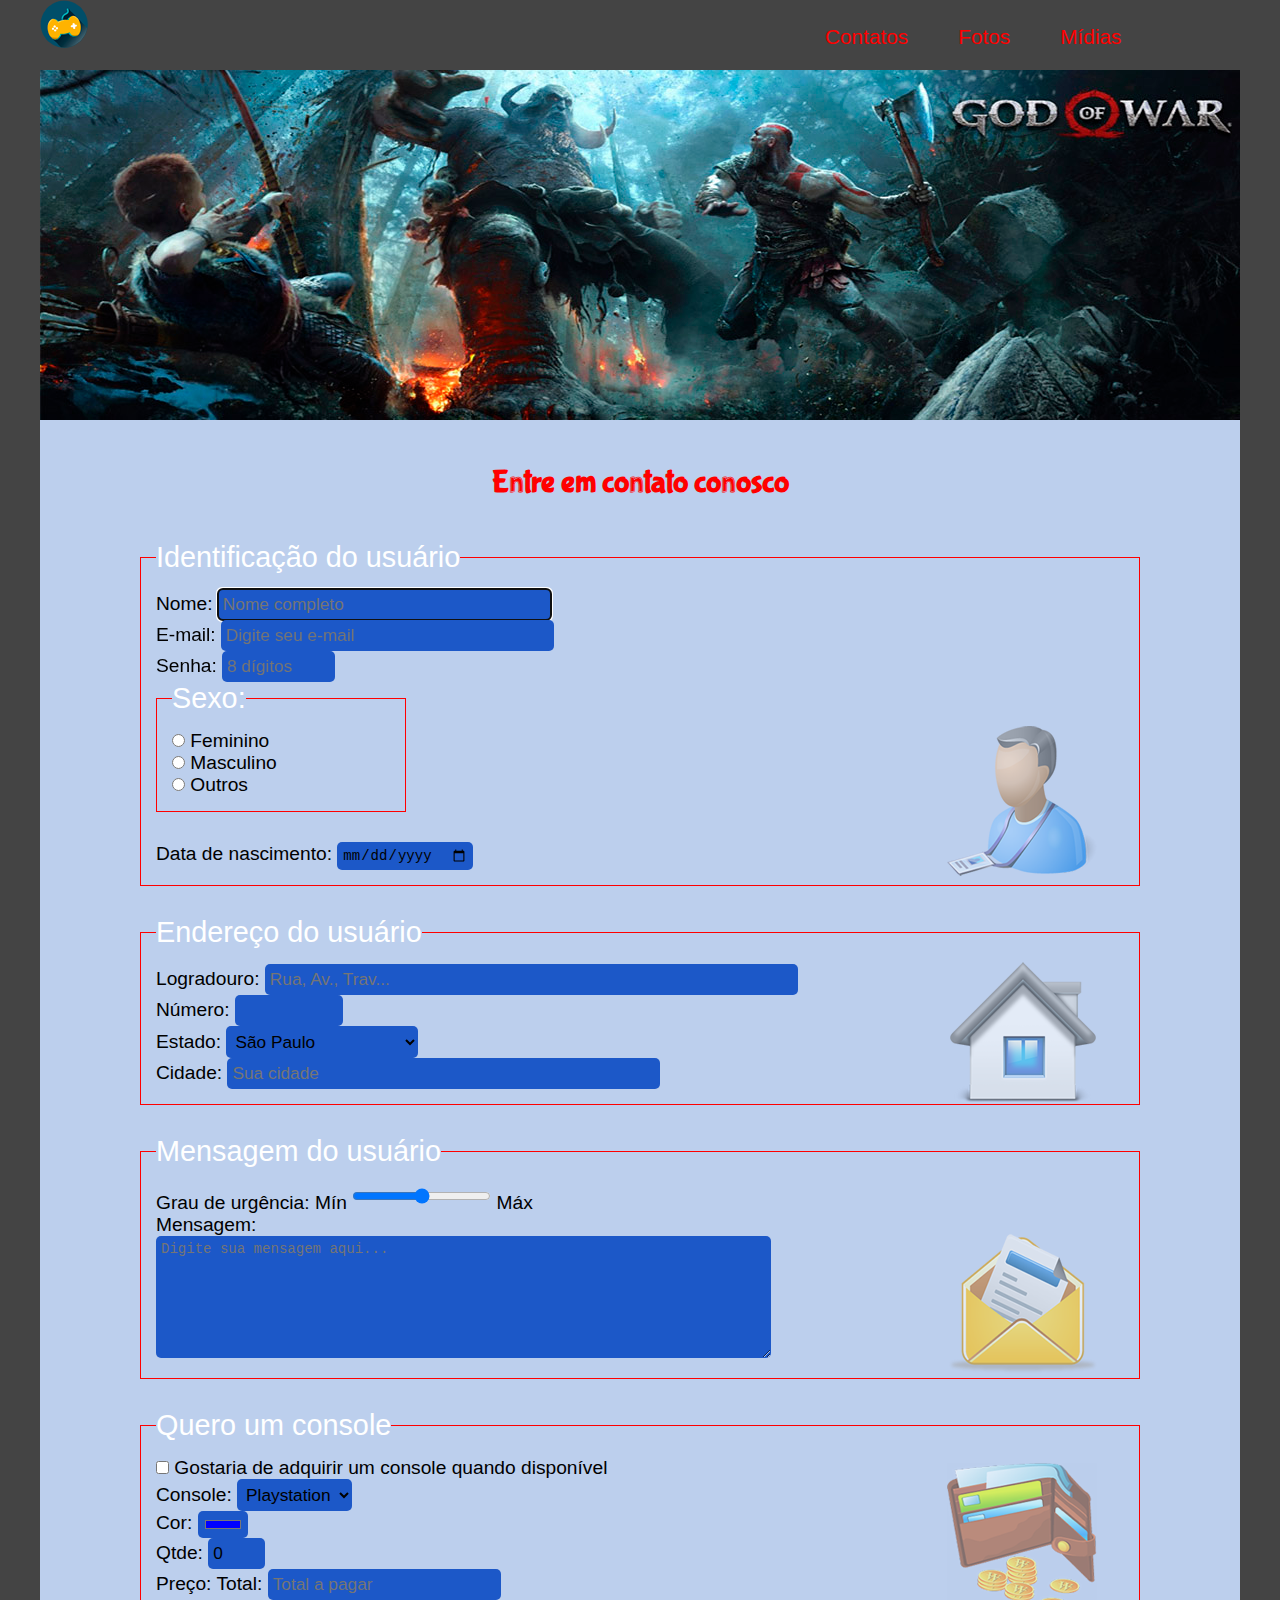
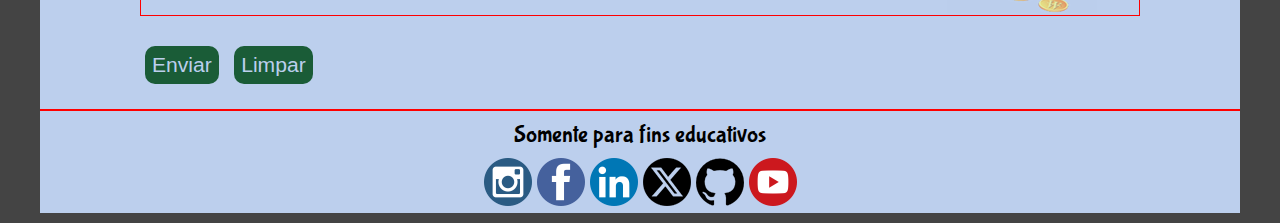
<file: formulario/index.html>
<!DOCTYPE html>
<html lang="pt-br">

<head>
    <meta charset="UTF-8">
    <meta name="viewport" content="width=device-width, initial-scale=1.0">
    <meta name="keywords"
        content="Aqui, você, escolhe, as palavras, chave, ou, chaves em conjunto, também, funciona, ok?...">
    <meta name="description" content="Aqui você encontra conteúdos...">
    <title>Games</title>
    <link rel="shortcut icon" href="img/favicon.ico" type="image/x-icon">
    <link rel="stylesheet" href="style.css">
</head>

<body>
    <!-- Interface geral antigo CONTAINER-->
    <div id="interface">
        <!-- Cabeçalho -->
        <header class="topo">
            <!-- Image logo-->
            <img src="img/logo.png" alt="Aqui está o logo, um controle de videogame"    >
            <!-- Navegação - menu com -->
            <nav class="menu">
                <ul>
                    <li><a href="index.html">Contatos</a></li>
                    <li><a href="fotos.html">Fotos</a></li>
                    <li><a href="midias.html">Mídias</a></li>
                </ul>
            </nav>

        </header>

        <div class="banner_anime">

            <img src="img/banner1.jpg" alt="Jogo God of War" title="Kratos" id="anime1">
            <img src="img/banner2.jpg" alt="Jogo God of War" title="Kratos" id="anime2">
        </div>

        <h1>Entre em contato conosco</h1>
        <!-- FORMULÁRIO -->
        <form action="maiolto:denis@email.com" method="post">
            <fieldset class="usuario"> <!-- Conjunto de campos -->
                <legend>Identificação do usuário</legend>
                <p>
                    <label for="cnome">Nome:</label>
                    <input type="text" name="nome" id="cnome" size="30" maxlength="50" placeholder="Nome completo"
                        required autofocus>
                    <!-- size = tamanho do campo | maxlength = quantidade maxima de caracteres | placeholder = texto dentro do input | required = obrigatório o preenchimento do campo | autofocus = campo de preenchimento já selecionado-->
                </p>

                <p>
                    <label for="cemail">E-mail:</label>
                    <!-- Quando type e-mail o navegador obrigad o preenchimento de um @ no campo-->
                    <input type="email" name="email" id="cemail" size="30" maxlength="50"
                        placeholder="Digite seu e-mail" required>
                </p>

                <p>
                    <!-- quando type password/senha o navegador esconde os caracteres que são digitados com *******-->
                    <label for="csenha">Senha:</label>
                    <input type="password" name="senha" id="csenha" size="8" maxlength="8" placeholder="8 dígitos"
                        required>
                </p>

                <fieldset class="sexo">
                    <!--Quando radio são bolinhas de seleção única, mas o campo name deve ser igual nas opções deste campo-->
                    <legend>Sexo:</legend>
                    <p>
                        <input type="radio" name="sexo" id="cfem">
                        <label for="cfem"> Feminino</label>
                    </p>
                    <p>
                        <input type="radio" name="sexo" id="cmasc">
                        <label for="cmasc"> Masculino</label>
                    </p>
                    <p>
                        <input type="radio" name="sexo" id="coutros">
                        <label for="coutros"> Outros</label>
                    </p>
                </fieldset>

                <p>
                    <!-- quando type date o navegador sugere um calendário e padroniza o tipo de preenchimento no campo DD/MM/AAAA-->
                    <label for="cnasc">Data de nascimento:</label>
                    <input type="date" name="nasc" id="cnasc" maxlength="8">
                </p>
            </fieldset>
            <fieldset class="endereco">
                <legend>Endereço do usuário</legend>

                <p>
                    <label for="crua">Logradouro:</label>
                    <input type="text" name="rua" id="crua" size="50" maxlength="50" placeholder="Rua, Av., Trav...">
                </p>

                <p>
                    <label for="cnum">Número:</label>
                    <input type="number" name="num" id="cnum" min="0" max="999999">
                </p>

                <p>
                    <label for="cest">Estado:</label>
                    <select name="est" id="cest">
                        <optgroup label="Região Sudeste">
                            <option value="SP">São Paulo</option>
                            <option value="RJ">Rio de Janeiro</option>
                            <option value="MG">Minas Gerais</option>
                            <option value="ES">Espirito Santo</option>
                        </optgroup>

                        <optgroup label="Região Sul">
                            <option value="SC">Santa Catarina</option>
                            <option value="PR">Paraná</option>
                            <option value="RS">Rio Grande do Sul</option>
                        </optgroup>
                    </select>
                </p>
                <p>
                    <label for="ccid">Cidade:</label>
                    <input type="text" name="cid" id="ccid" size="40" maxlength="40" placeholder="Sua cidade">
                </p>
            </fieldset>
            <fieldset class="mensagem">
                <legend>Mensagem do usuário</legend>
                <p>
                    <label for="curg">Grau de urgência:</label>
                    Mín <input type="range" name="urg" id="curg" min="0" max="10" step="1"> Máx
                </p>

                <p>
                    <label for="cmsg">Mensagem:</label>
                </p>

                <p>
                    <textarea name="msg" id="cmsg" cols="70" rows="7" placeholder="Digite sua mensagem aqui..."
                        required></textarea>
                </p>
            </fieldset>
            <fieldset class="pedido">
                <legend>Quero um console</legend>
                <p>
                    <input type="checkbox" name="ped" id="cped">
                    <label for="cped">Gostaria de adquirir um console quando disponível</label>
                </p>
                <p>
                    <label for="ccon">Console:</label>
                    <select name="game" id="ccon">
                        <option value="Ps">Playstation</option>
                        <option value="Xbox">Xbox</option>
                        <option value="NES">Nintendo</option>
                    </select>
                </p>
                <p>
                    <label for="ccor">Cor:</label>
                    <input type="color" name="cor" id="ccor" value="#0000FF">
                </p>

                <p>
                    <label for="cqtde">Qtde:</label>
                    <input type="number" name="qtde" id="cqtde" min="0" max="5" value="0" oninput="calc_total()">
                </p>
                <p>
                    <label for="ctot">Preço: Total:</label>
                    <input type="text" name="tot" id="ctot" placeholder="Total a pagar" readonly>
                </p>
            </fieldset>
            
            <button type="submit" name="enviar" class="btn">Enviar</button>
            <button type="reset" name="limpar" class="btn">Limpar</button>
        </form>

        <footer id="rodape">
            <p>
                Somente para fins educativos
            </p>
            <p>
                <a href="https://www.instagram.com/" target="_blank"><img src="img/instagram.png" alt="Instagram"></a>
                <a href="https://www.facebook.com/?locale=pt_BR" target="_blank"><img src="img/facebook.png" alt="Facebook"></a>
                <a href="https://br.linkedin.com/" target="_blank"><img src="img/linkedin.png" alt="Linkedin"></a>
                <a href="https://twitter.com/?lang=pt-br" target="_blank"><img src="img/x_twitter.png" alt="X - Twitter"></a>
                <a href="https://github.com/" target="_blank"><img src="img/github.png" alt="GitHub"></a>
                <a href="https://youtube.com/" target="_blank"><img src="img/youtube.png" alt="GitHub"></a>
            </p>
        </footer>
    </div>
    <script src="funcoes.js"></script>
</body>

</html>
</file>
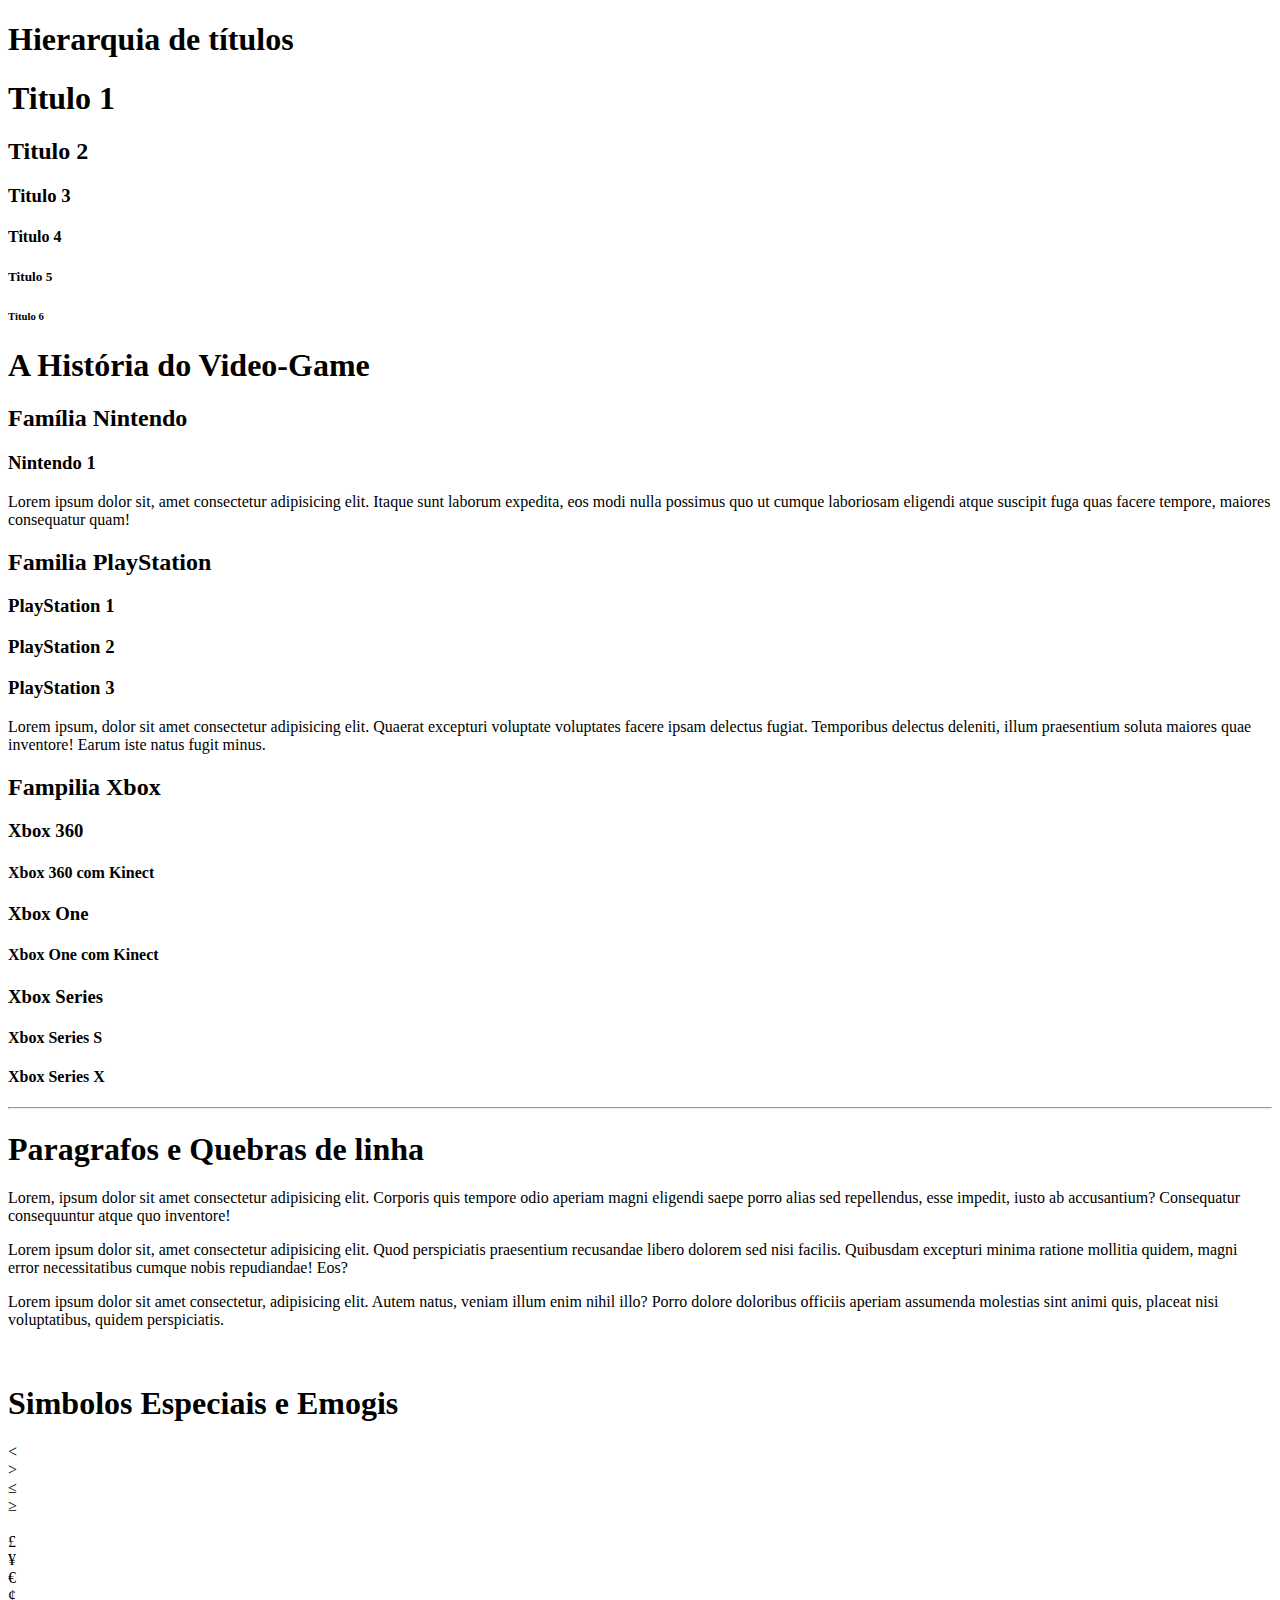
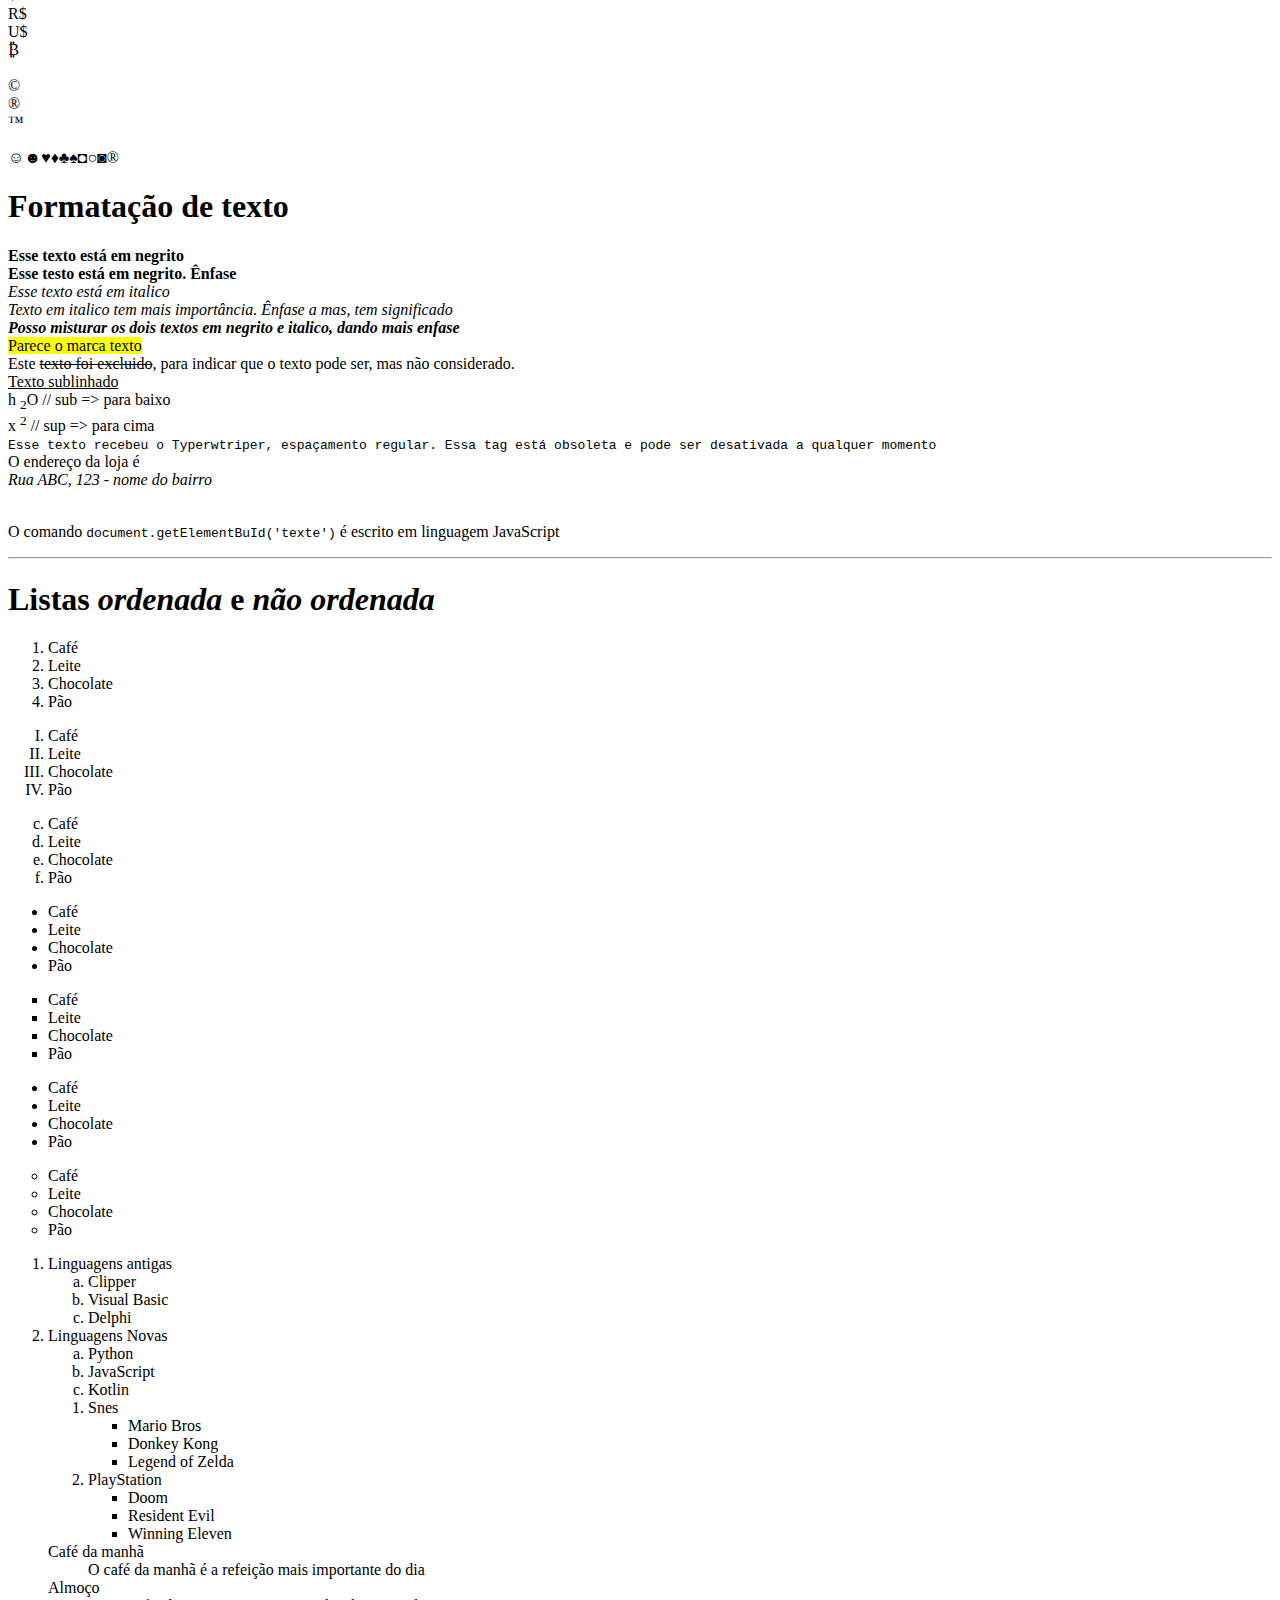
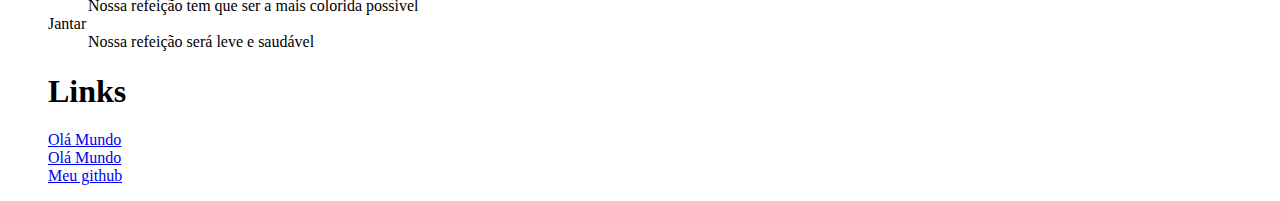
<file: estilo.html>
<!DOCTYPE html>
<html lang="pt-br">
<head>
    <meta charset="UTF-8">
    <meta name="viewport" content="width=device-width, initial-scale=1.0">
    <meta name="description" content="">
    <meta name="keywords" content="">
    <title>estilos de Texto</title>
    <link rel="shortcut icon" href="" type="image/x-icon">
</head>
<body>
    <h1>Hierarquia de títulos</h1>

    <h1>Titulo 1</h1>
    <h2>Titulo 2</h2>
    <h3>Titulo 3</h3>
    <h4>Titulo 4</h4>
    <h5>Titulo 5</h5>
    <h6>Titulo 6</h6>

    <h1>A História do Video-Game</h1>
    <h2>Família Nintendo</h2>
    <h3>Nintendo 1</h3>
    <P>Lorem ipsum dolor sit, amet consectetur adipisicing elit. Itaque sunt laborum expedita, eos modi nulla possimus quo ut cumque laboriosam eligendi atque suscipit fuga quas facere tempore, maiores consequatur quam!</P>

    <h2>Familia PlayStation</h2>
    <h3>PlayStation 1</h3>
    <h3>PlayStation 2</h3>
    <h3>PlayStation 3</h3>
    <p>Lorem ipsum, dolor sit amet consectetur adipisicing elit. Quaerat excepturi voluptate voluptates facere ipsam delectus fugiat. Temporibus delectus deleniti, illum praesentium soluta maiores quae inventore! Earum iste natus fugit minus.</p>

    <h2>Fampilia Xbox</h2>
    <h3>Xbox 360</h3>
        <h4>Xbox 360 com Kinect</h4>
    <h3>Xbox One</h3>
        <h4>Xbox One com Kinect</h4>
    <h3>Xbox Series</h3>
        <h4>Xbox Series S</h4>
        <h4>Xbox Series X</h4>

    <hr>

    <h1>Paragrafos e Quebras de linha</h1>

    <p>Lorem, ipsum dolor sit amet consectetur adipisicing elit. Corporis quis tempore odio aperiam magni eligendi saepe porro alias sed repellendus, esse impedit, iusto ab accusantium? Consequatur consequuntur atque quo inventore!</p>

    Lorem ipsum dolor sit, amet consectetur adipisicing elit. Quod perspiciatis praesentium recusandae libero dolorem sed nisi facilis. Quibusdam excepturi minima ratione mollitia quidem, magni error necessitatibus cumque nobis repudiandae! Eos?

    <p>Lorem ipsum dolor sit amet consectetur, adipisicing elit. Autem natus, veniam illum enim nihil illo? Porro dolore doloribus officiis aperiam assumenda molestias sint animi quis, placeat nisi voluptatibus, quidem perspiciatis.</p>

    <br>

    <h1>Simbolos Especiais e Emogis</h1>
    &lt; <br><!--Menor-->
    &gt; <br><!--maior-->
    &le; <br><!--Menor igual-->
    &ge; <br><!--Maior igual-->

    <br>

    &pound; <br><!--libra-->
    &yen; <br><!--yen-->
    &euro; <br><!--euro-->
    &cent; <br><!--cent-->
    R$ <br><!--Real-->
    U$ <br><!--Dolar-->
    &#8383 <br> <!--bitcoin-->

    <br>

    &copy; <br>  <!--copyrigth-->
    &reg; <br>
    &trade; <br>

    <br>

    ☺☻♥♦♣♠◘○◙®






    <br>

    <h1>Formatação de texto</h1>
    <b>Esse texto está em negrito</b>
    <br>
    <strong>Esse testo está em negrito. Ênfase</strong>
    <br>
    <i>Esse texto está em italico</i>
    <br>
    <em>Texto em italico tem mais importância. Ênfase a mas, tem significado</em>
    <br>
    <strong><em>Posso misturar os dois textos em negrito e italico, dando mais enfase</em></strong>
    <br>
    <mark>Parece o marca texto</mark>
    <br>
    Este <del>texto foi excluido</del>, para indicar que o texto pode ser, mas não considerado.
    <br>
    <u>Texto sublinhado</u>
    <br>
    h <sub>2</sub>O // sub => para baixo
    <br>
    x <sup>2</sup> // sup => para cima
    <br>
    <tt>Esse texto recebeu o Typerwtriper, espaçamento regular. Essa tag está obsoleta e pode ser desativada a qualquer momento</tt>
    <br>
    O endereço da loja é <address>Rua ABC, 123 - nome do bairro</address>
    <br>
    <p>
        O comando <code>document.getElementBuId('texte')</code> é escrito em linguagem JavaScript
    </p> 
    
    <hr>
    
    <h1>Listas <em>ordenada</em> e <em>não ordenada</em></h1>
    
    
    <!-- se colocar li*3 ele cria 3 tags<li> -->
    <!-- a tag <ol> é de lista ORDENADA -->
    <ol>
        <li>Café</li>
        <li>Leite</li>
        <li>Chocolate</li>
        <li>Pão</li>
    </ol>
    
    <ol type="I"> <!-- type pode ser I, i, A, a, 1 -->
        <li>Café</li>
        <li>Leite</li>
        <li>Chocolate</li>
        <li>Pão</li>
    </ol>
    
    <ol type="a" start="3"> <!-- start indica de qual posição vai iniciar. Nesse exemplo começara da letra "c" -->
        <li>Café</li>
        <li>Leite</li>
        <li>Chocolate</li>
        <li>Pão</li>
    </ol>
    
    <!-- <ul> lista não ordenada-->
    <ul>
        <li>Café</li>
        <li>Leite</li>
        <li>Chocolate</li>
        <li>Pão</li>
    </ul>
    
    <ul type="square"> <!-- opções em ul = circle, disk, square -->
        <li>Café</li>
        <li>Leite</li>
        <li>Chocolate</li>
        <li>Pão</li>
    </ul>
    
    <ul type="disk"> <!-- opções em ul = circle, disk, square -->
        <li>Café</li>
        <li>Leite</li>
        <li>Chocolate</li>
        <li>Pão</li>
    </ul>
    
    <ul type="circle"> <!-- opções em ul = circle, disk, square -->
        <li>Café</li>
        <li>Leite</li>
        <li>Chocolate</li>
        <li>Pão</li>
    </ul>

    <ol>
        <li>Linguagens antigas</li>
    <ol type="a">
        <li>Clipper</li>
        <li>Visual Basic</li>
        <li>Delphi</li>
    </ol>

    <li>Linguagens Novas</li>
        <ol type="a">
            <li>Python</li>
            <li>JavaScript</li>
            <li>Kotlin</li>
        </ol>

        <ol>
            <li>Snes</li>
            <ul>
                <li>Mario Bros</li>
                <li>Donkey Kong</li>
                <li>Legend of Zelda</li>
            </ul>
            <li>PlayStation</li>
            <ul>
                <li>Doom</li>
                <li>Resident Evil</li>
                <li>Winning Eleven</li>
            </ul>
            
         </ol>
         
         <!-- dl Lista de definição -->
         <!-- dt uma como se fosse um subtitulo -->
         <!-- dd descrição, definição da dt -->
         <dl>
            <dt>Café da manhã</dt>
                <dd>O café da manhã é a refeição mais importante do dia</dd>
            <dt>Almoço</dt>
                <dd>Nossa refeição tem que ser a mais colorida possivel</dd>
            <dt>Jantar</dt>
                <dd>Nossa refeição será leve e saudável</dd>
         </dl>

         <h1>Links</h1>

         <a href="ola_mundo.html">
            Olá Mundo
        </a>

        <br>

         <!-- abrir o link numa nova guia, usa-se o target="_blank" -->
         <a href="ola_mundo.html" target="_blank">
            Olá Mundo
         </a> 
         
         <br>

         <a href="https://github.com/denisdangelo" target="_blank">
            Meu github
         </a>

</body>
</html>
</file>
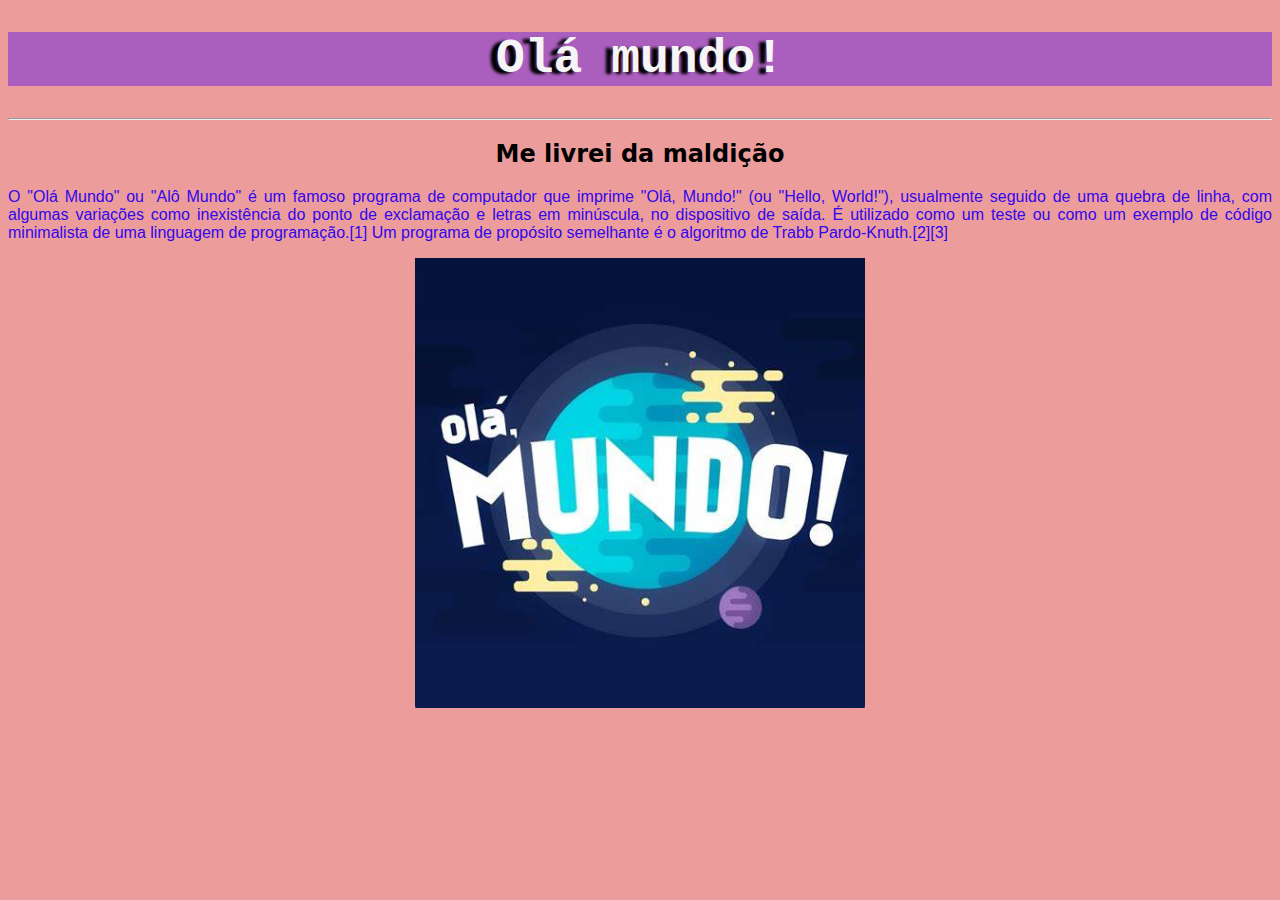
<file: ola_mundo.html>
<!DOCTYPE html>
<html lang="pt-br">
<head>
    <meta charset="UTF-8">
    <meta name="viewport" content="width=device-width, initial-scale=1.0">
    <meta name="description" content="Explicação da estrutura básica do html.">
    <meta name="keywords" content="html, css, ola, mundo, ola mundo,...">
    <title>Introdução ao HTML</title>
    <link rel="shortcut icon" href="favcon.ico" type="image/x-icon">
    <!-- css interno -->
    <!-- chama-se o seletor pela tag -->
    <!-- font size tamanho da letra - 1em = 16px-->
    <style>
        body {
            background: #ed9c9c;
            font-family: 'Franklin Gothic Medium', 'Arial Narrow', Arial, sans-serif;
        }
        h1 {
            font-family:'Courier New', Courier, monospace;
            background: #aa5ebd;
            color: #f5f5f5;
            text-align: center;
            font-size: 3em; 
            text-shadow:-7px 2px 3px #000000
        }
        h2 {
            font-family:system-ui, -apple-system, BlinkMacSystemFont, 'Segoe UI', Roboto, Oxygen, Ubuntu, Cantarell, 'Open Sans', 'Helvetica Neue', sans-serif;
            text-align: center;
            font-size:1.5em
        }
        p {
            text-align: justify;
            font-size: 1em;
            color: rgb(49, 6, 236);
        }
        img{
            width: 450px;  
            height: 450px;

        }
    </style>
</head>
<body>
    <!-- comentario -->
    <h1>Olá mundo!</h1>
    <hr>
    <h2>Me livrei da maldição</h2>
    <p>
        O "Olá Mundo" ou "Alô Mundo" é um famoso programa de computador que imprime "Olá, Mundo!" (ou "Hello, World!"), usualmente seguido de uma quebra de linha, com algumas variações como inexistência do ponto de exclamação e letras em minúscula, no dispositivo de saída. É utilizado como um teste ou como um exemplo de código minimalista de uma linguagem de programação.[1] Um programa de propósito semelhante é o algoritmo de Trabb Pardo-Knuth.[2][3]
    </p>
    <!-- NÃO SE USA. TAG CENTER ESTÁ OBSOLETA -->
    <center>
        <img src="ola_mundo.png" alt="Olá Mundo">
    </center>
    
</body>
</html>
</file>
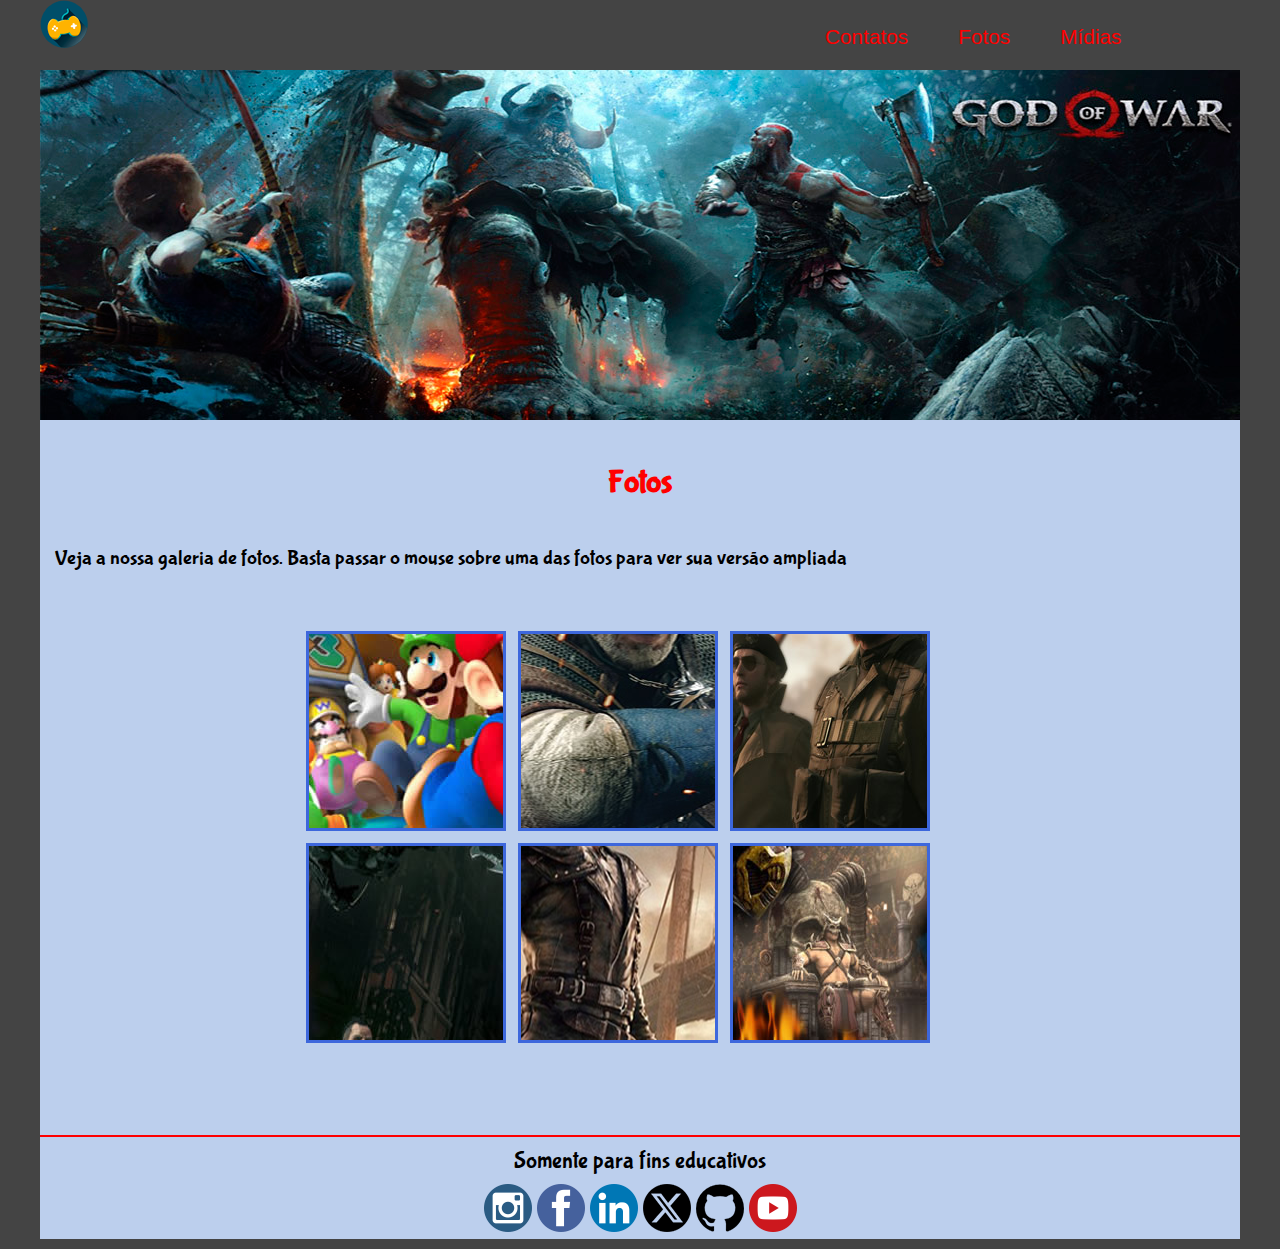
<file: formulario/fotos.html>
<!DOCTYPE html>
<html lang="pt-br">

<head>
    <meta charset="UTF-8">
    <meta name="viewport" content="width=device-width, initial-scale=1.0">
    <meta name="keywords"
        content="Aqui, você, escolhe, as palavras, chave, ou, chaves em conjunto, também, funciona, ok?...">
    <meta name="description" content="Aqui você encontra conteúdos...">
    <title>Games</title>
    <link rel="shortcut icon" href="img/favicon.ico" type="image/x-icon">
    <link rel="stylesheet" href="style.css">
</head>

<body>
    <!-- Interface geral antigo CONTAINER-->
    <div id="interface">
        <!-- Cabeçalho -->
        <header class="topo">
            <!-- Image logo-->
            <img src="img/logo.png" alt="Aqui está o logo, um controle de videogame"    >
            <!-- Navegação - menu com -->
            <nav class="menu">
                <ul>
                    <li><a href="index.html">Contatos</a></li>
                    <li><a href="fotos.html">Fotos</a></li>
                    <li><a href="midias.html">Mídias</a></li>
                </ul>
            </nav>

        </header>

        <div class="banner_anime">

            <img src="img/banner1.jpg" alt="Jogo God of War" title="Kratos" id="anime1">
            <img src="img/banner2.jpg" alt="Jogo God of War" title="Kratos" id="anime2">
        </div>

        <section class="galeria1">
            <h1>Fotos</h1>
            <p>Veja a nossa galeria de fotos. Basta passar o mouse sobre uma das fotos para ver sua versão ampliada</p>
            <ul class="album_fotos">
                <li class="fotos01"><spam class="galeria">Mario Bros</spam></li>
                <li class="fotos02"><spam class="galeria">The Witcher</spam></li>
                <li class="fotos03"><spam class="galeria">Metal Gear Solid V</spam></li>
                <li class="fotos04"><spam class="galeria">Batman</spam></li>
                <li class="fotos05"><spam class="galeria">Mad Max</spam></li>
                <li class="fotos06"><spam class="galeria">Mortal Kombat</spam></li>
            </ul>
        </section>





        <footer id="rodape">
            <p>
                Somente para fins educativos
            </p>
            <p>
                <a href="https://www.instagram.com/" target="_blank"><img src="img/instagram.png" alt="Instagram"></a>
                <a href="https://www.facebook.com/?locale=pt_BR" target="_blank"><img src="img/facebook.png" alt="Facebook"></a>
                <a href="https://br.linkedin.com/" target="_blank"><img src="img/linkedin.png" alt="Linkedin"></a>
                <a href="https://twitter.com/?lang=pt-br" target="_blank"><img src="img/x_twitter.png" alt="X - Twitter"></a>
                <a href="https://github.com/" target="_blank"><img src="img/github.png" alt="GitHub"></a>
                <a href="https://youtube.com/" target="_blank"><img src="img/youtube.png" alt="GitHub"></a>
            </p>
        </footer>
    </div>
</body>

</html>
</file>
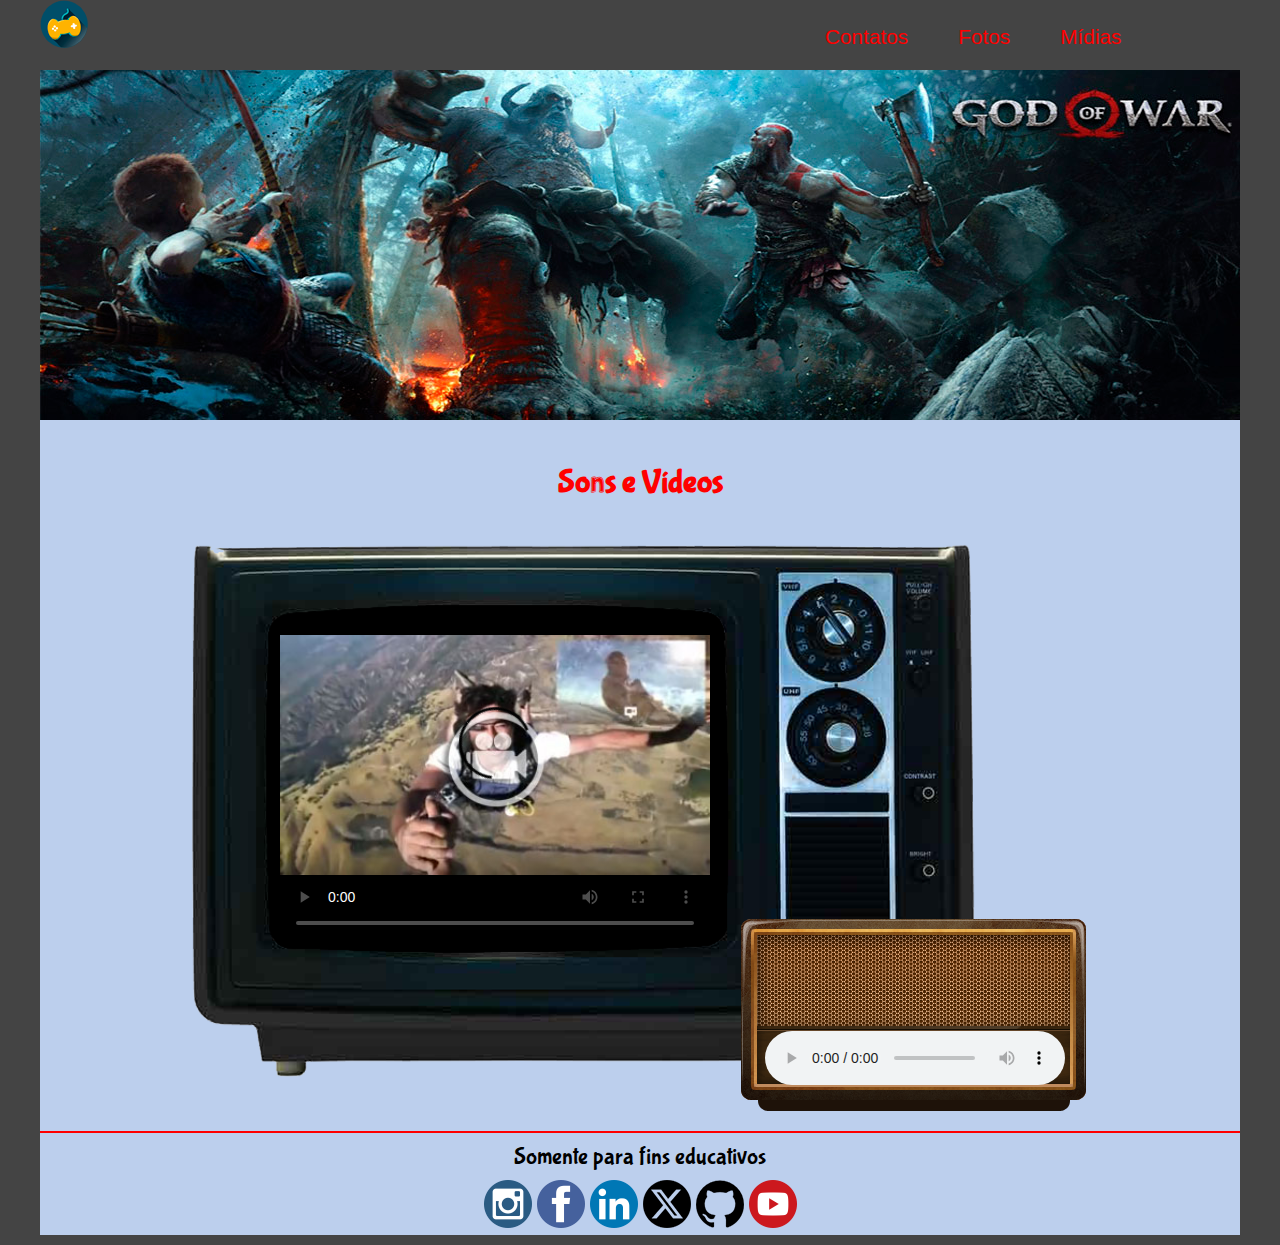
<file: formulario/midias.html>
<!DOCTYPE html>
<html lang="pt-br">

<head>
    <meta charset="UTF-8">
    <meta name="viewport" content="width=device-width, initial-scale=1.0">
    <meta name="keywords"
        content="Aqui, você, escolhe, as palavras, chave, ou, chaves em conjunto, também, funciona, ok?...">
    <meta name="description" content="Aqui você encontra conteúdos...">
    <title>Games</title>
    <link rel="shortcut icon" href="img/favicon.ico" type="image/x-icon">
    <link rel="stylesheet" href="style.css">
</head>

<body>
    <!-- Interface geral antigo CONTAINER-->
    <div id="interface">
        <!-- Cabeçalho -->
        <header class="topo">
            <!-- Image logo-->
            <img src="img/logo.png" alt="Aqui está o logo, um controle de videogame"    >
            <!-- Navegação - menu com -->
            <nav class="menu">
                <ul>
                    <li><a href="index.html">Contatos</a></li>
                    <li><a href="fotos.html">Fotos</a></li>
                    <li><a href="midias.html">Mídias</a></li>
                </ul>
            </nav>

        </header>

        <div class="banner_anime">

            <img src="img/banner1.jpg" alt="Jogo God of War" title="Kratos" id="anime1">
            <img src="img/banner2.jpg" alt="Jogo God of War" title="Kratos" id="anime2">
        </div>

        <h1>Sons e Vídeos</h1>

        <section>
            <article class="radio_tv">
                <audio id="musica" controls="controls">
                    <source src="midias/musica.mp3" type="audio/mpeg"> Desculpe, mas não foi possível carregar o audio
                </audio>

            <video id="filme" controls="controls" poster="img/video-mini02.jpg">
                <source src="midias/GodOfWar.mp4" type="video/mp4"> Desculpe, mas não foi possível carregar o video
            </video>
            </article>
        </section>



        <footer id="rodape">
            <p>
                Somente para fins educativos
            </p>
            <p>
                <a href="https://www.instagram.com/" target="_blank"><img src="img/instagram.png" alt="Instagram"></a>
                <a href="https://www.facebook.com/?locale=pt_BR" target="_blank"><img src="img/facebook.png" alt="Facebook"></a>
                <a href="https://br.linkedin.com/" target="_blank"><img src="img/linkedin.png" alt="Linkedin"></a>
                <a href="https://twitter.com/?lang=pt-br" target="_blank"><img src="img/x_twitter.png" alt="X - Twitter"></a>
                <a href="https://github.com/" target="_blank"><img src="img/github.png" alt="GitHub"></a>
                <a href="https://youtube.com/" target="_blank"><img src="img/youtube.png" alt="GitHub"></a>
            </p>
        </footer>
    </div>
</body>

</html>
</file>
<file: formulario/style.css>
@charset "UTF-8";

@font-face {
    font-family: titulo;
    src: url(fontes/bubblegum-sans-regular.otf);
    font-weight: normal;
}

/* RESET CSS*/
*{
    margin: 0;
    padding: 0;
    border: 0;
    box-sizing: border-box;
}

/* Variáveis */
:root{
    --cor1: #bccfed;
    --cor2: #1c58c8;
    --cor3: #3d67dc;
    --cor4: #ff0000;
    --cor5: #1a5c37;
    --cor6: #FFF;
    --cor7: #444444;
    
    --fonte-titulo:'titulo';
}

body{
    background: var(--cor7);
}

#interface{
    background-color: var(--cor1);
    max-width: 1200px;
    margin: 0 auto;
    /* margin: 0 <- superior e inferior | auto <- esquerda e direita*/
    /* pode ser colocado como 10px, 20px, 10px, 20px (superior, lateral direita, inferior, lateral esquerda)*/
}

.topo{
    height: 70px;
    background-color: var(--cor7);
}

#logo img{
    margin: 10px 25px;
    position: absolute;
}

.menu{
    display: block;
    position: absolute;
    width: 800px;
    left: 800px;
    top: 15px;
}

.menu ul{
    list-style: none;
    margin: 0px;
    padding: 0px;
}

.menu li{
    float: left;
}

.menu li a{
    text-decoration: none;
    padding: 10px 25px;
    color: var(--cor4);
    display: block;
    font-family: 'Lucida Sans', 'Lucida Sans Regular', 'Lucida Grande', 'Lucida Sans Unicode', Geneva, Verdana, sans-serif;
    font-size: 1.3em;
}

.menu li a:hover{
    text-decoration: underline;
    color: var(--cor7);
}

.banner_anime{
    position: relative;
    display: inline-block;
    width: 100%;
    height: 350px;
    margin: 0;
}

#anime1, #anime2{
    max-width: 1200px;
    height: auto;

}

.banner_anime img{
    position: absolute; 
    transition-property: opacity; /*tipo de transição*/
    transition-duration: 1s; /*tempo de transição*/
    transition-timing-function: linear; /*  ease, linear, ease-in, ease-out, aliviar-in-out, cubico-bezie*/
}

#anime1, #anime2:hover{
    opacity: 1;
}

#anime1:hover, #anime2{
    opacity: 0;
}
 /* Após o Banner*/
h1{
    font-family: var(--fonte-titulo);
    font-size: 2em;
    margin: 30px 0px;
    padding: 10px 0px;
    text-align: center;
    color: var(--cor4);
}

form{
    width: 1000px;
    font-size: 1.2em;
    font-family: 'Lucida Sans', 'Lucida Sans Regular', 'Lucida Grande', 'Lucida Sans Unicode', Geneva, Verdana, sans-serif;
    margin: 0px auto;
}

input, textarea, select{
    border-radius: 5px;
    padding: 5px;
    background-color: var(--cor2);
    font-size: 0.9em;
}

legend{
    font: var(--fonte-titulo);
    color: var(--cor6);
    font-size: 1.5em;
}

fieldset{
    border: 1px solid var(--cor4);
    padding: 15px;
    margin-bottom: 30px;
}

.sexo{
    width: 250px;
}

#contato p{
    padding: 5px;
}

.usuario{
    background: url(img/icontato.png) no-repeat 95% 95%;
}

.endereco{
    background: url(img/iendereco.png) no-repeat 95% 95%;
}

.mensagem{
    background: url(img/imensagem.png) no-repeat 95% 95%;
}

.pedido{
    background: url(img/ipgto.png) no-repeat 95% 95%;
}

.btn{
    background: var(--cor5);
    color: var(--cor1);
    font-size: 1.1em;
    padding: 7px;
    border-radius: 10px;
    margin: 0px 5px 15px 5px;
}

#rodape{
    border-top: 2px solid var(--cor4);
    text-align: center;
    margin-top: 10px;
    font-size: 1.2em;
    clear: both;
}

#rodape p{
    margin: 10px 0px;
    font-size: 1.2em;
    font-family: var(--fonte-titulo);
}

#rodape a{
    text-decoration: none;
}


/*______________________________________________________
Página de mídias
*/

.radio_tv{
    background: url(img/radio-tv.png) no-repeat;
    width: 75%;
    height: 580px;
    margin: 5px auto;
}

#filme{
    width: 430px;
    height: 380px;
    display: block;
    position: relative;
    top: -30px;
    left: 90px;
}

#musica{
    display: block;
    position: relative;
    left: 575px;
    top: 490px;
}

/*______________________________________________________
Página de fotos
*/

.galeria1 p{
    font-family: var(--fonte-titulo);
    font-size:1.3em;
    padding: 5px 15px;
}

.album_fotos{
    width: 780px;
    height: 550px;
    margin: 0 auto;
    list-style: none;
    padding: 50px;
}

.album_fotos li{
    border: 3px solid var(--cor3);
    width: 200px;
    height: 200px;
    background: var(--cor6);
    margin: 6px;
    float: left;
    transition: all .4s ease-in;
}

.galeria{
    background: rgba(0,0,0,0.5);
    color: var(--cor1);
    padding: 5px;
    font-family: (--fonte-titulo);
    font-size: 1.2em;
    line-height: 357px;
    opacity: 0;
}
/*hover serve para fazer a letra mudar quando coloca o mouse em cima*/
.album_fotos li:hover .galeria{
    opacity: 1;
}

.album_fotos li:hover{
    transform: scale(1.5);
}

.album_fotos li.fotos01{
    background: url(img/galeria1.jpg) no-repeat;
    background-position: 50%, 50%;
    background-size: 700px 500px;
}

.album_fotos li.fotos01:hover{
    background-position: 0% 0%;
    background-size: 200px 200px; 
}

.album_fotos li.fotos02{
    background: url(img/galeria2.jpg) no-repeat;
    background-position: 50%, 50%;
    background-size: 700px 500px;
}

.album_fotos li.fotos02:hover{
    background-position: 0% 0%;
    background-size: 200px 200px; 
}

.album_fotos li.fotos03{
    background: url(img/galeria3.jpg) no-repeat;
    background-position: 50%, 50%;
    background-size: 700px 500px;
}

.album_fotos li.fotos03:hover{
    background-position: 0% 0%;
    background-size: 200px 200px; 
}

.album_fotos li.fotos04{
    background: url(img/galeria4.jpg) no-repeat;
    background-position: 50%, 50%;
    background-size: 700px 500px;
}

.album_fotos li.fotos04:hover{
    background-position: 0% 0%;
    background-size: 200px 200px; 
}

.album_fotos li.fotos05{
    background: url(img/galeria5.jpg) no-repeat;
    background-position: 50%, 50%;
    background-size: 700px 500px;
}

.album_fotos li.fotos05:hover{
    background-position: 0% 0%;
    background-size: 200px 200px; 
}

.album_fotos li.fotos06{
    background: url(img/galeria6.jpg) no-repeat;
    background-position: 50%, 50%;
    background-size: 700px 500px;
}

.album_fotos li.fotos06:hover{
    background-position: 0% 0%;
    background-size: 200px 200px; 
}
</file>
